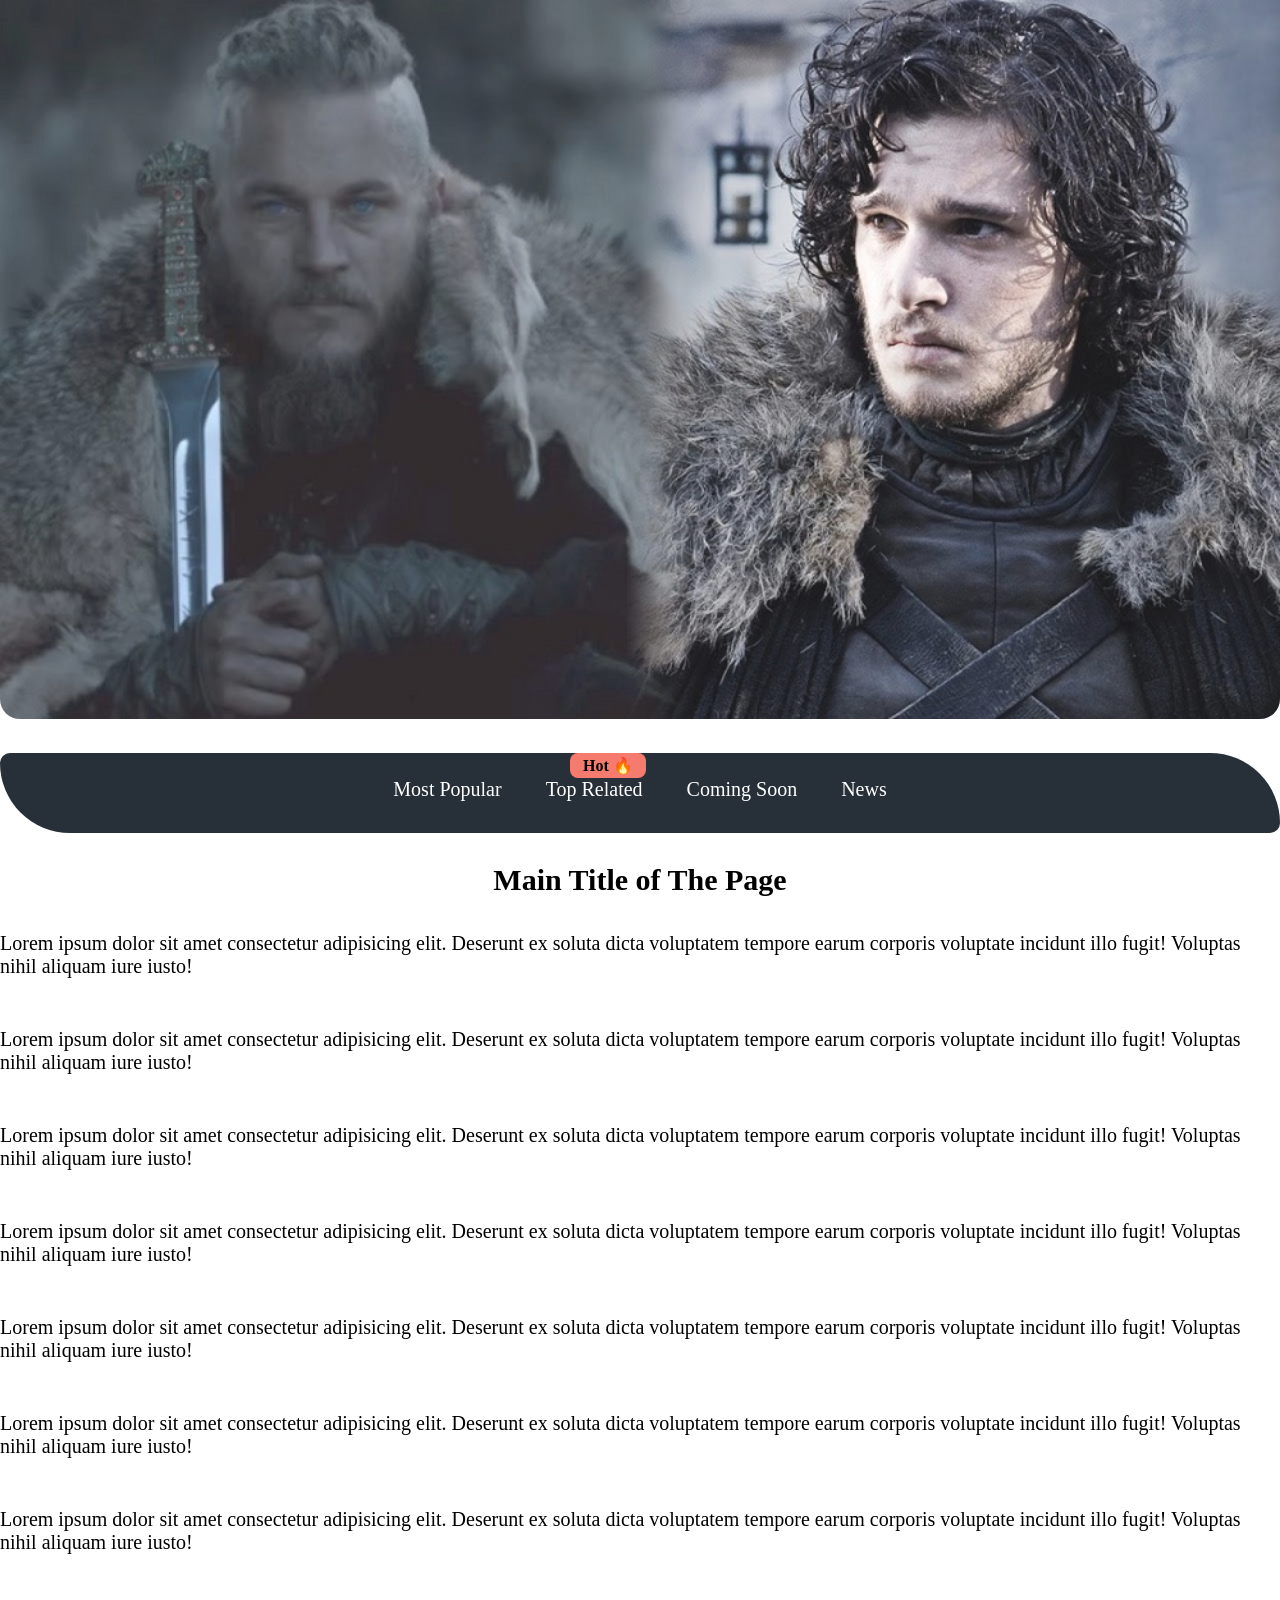
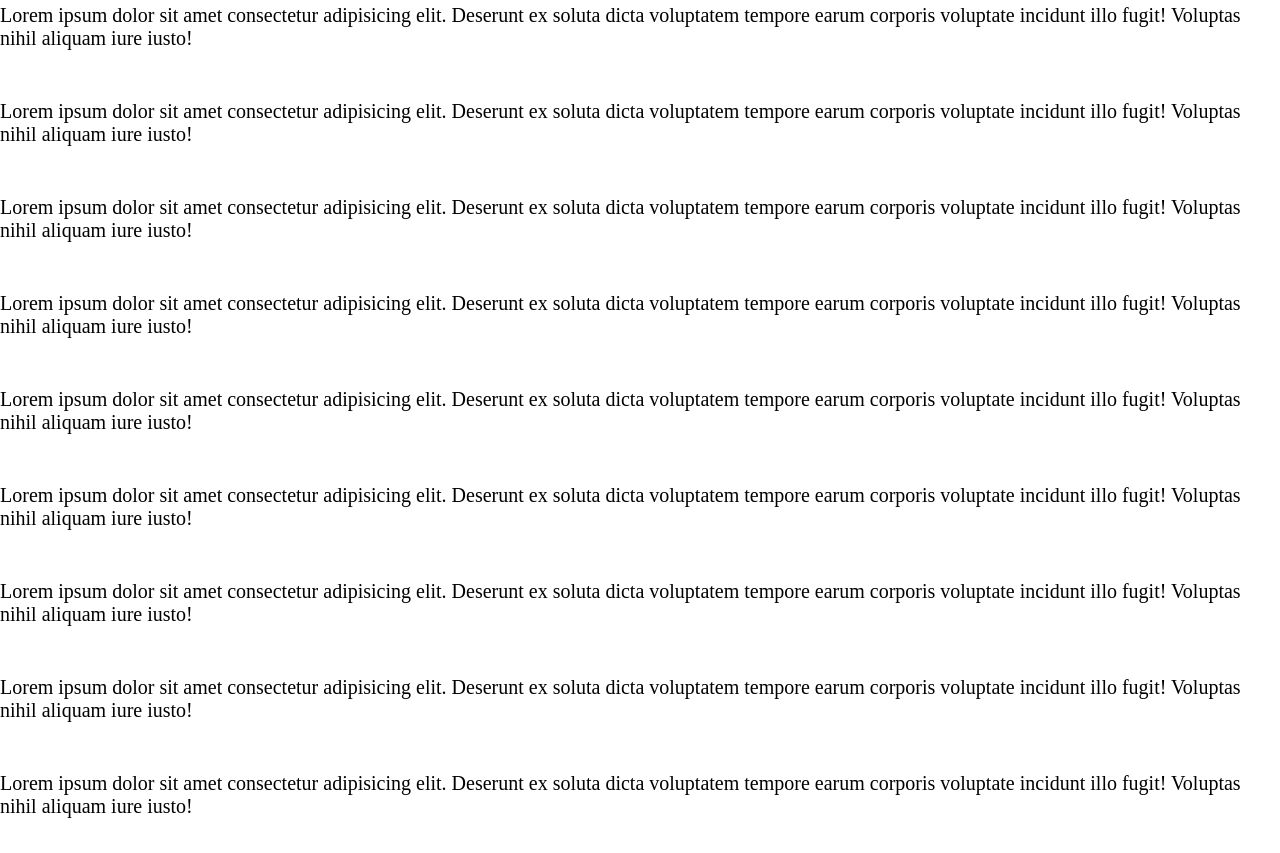
<file: index.html>
<!DOCTYPE html>
<html lang="en">
<head>
    <meta charset="UTF-8">
    <meta name="viewport" content="width=device-width, initial-scale=1.0">
    <title>Document</title>
    <link rel="stylesheet" href="project.css">
</head>
<body>
    <img src="5-best-tv-shows-ever-2017-images.jpg"
     alt="vikings">
     <nav>
        <a href="#">Most Popular</a>
        <b>Hot 🔥</b>
        <a href="#">Top Related</a>
        <a href="#">Coming Soon</a>
        <a href="#">News</a>
     </nav>
     <h1>Main Title of The Page</h1>
     <p>Lorem ipsum dolor sit amet consectetur adipisicing elit. Deserunt ex soluta dicta voluptatem tempore earum corporis voluptate incidunt illo 
     fugit! Voluptas nihil aliquam iure iusto!</p>
     <p>Lorem ipsum dolor sit amet consectetur adipisicing elit. Deserunt ex soluta dicta voluptatem tempore earum corporis voluptate incidunt illo 
     fugit! Voluptas nihil aliquam iure iusto!</p>
     <p>Lorem ipsum dolor sit amet consectetur adipisicing elit. Deserunt ex soluta dicta voluptatem tempore earum corporis voluptate incidunt illo 
     fugit! Voluptas nihil aliquam iure iusto!</p>
     <p>Lorem ipsum dolor sit amet consectetur adipisicing elit. Deserunt ex soluta dicta voluptatem tempore earum corporis voluptate incidunt illo 
     fugit! Voluptas nihil aliquam iure iusto!</p>
     <p>Lorem ipsum dolor sit amet consectetur adipisicing elit. Deserunt ex soluta dicta voluptatem tempore earum corporis voluptate incidunt illo 
     fugit! Voluptas nihil aliquam iure iusto!</p>
     <p>Lorem ipsum dolor sit amet consectetur adipisicing elit. Deserunt ex soluta dicta voluptatem tempore earum corporis voluptate incidunt illo 
     fugit! Voluptas nihil aliquam iure iusto!</p>
     <p>Lorem ipsum dolor sit amet consectetur adipisicing elit. Deserunt ex soluta dicta voluptatem tempore earum corporis voluptate incidunt illo 
     fugit! Voluptas nihil aliquam iure iusto!</p>
     <p>Lorem ipsum dolor sit amet consectetur adipisicing elit. Deserunt ex soluta dicta voluptatem tempore earum corporis voluptate incidunt illo 
     fugit! Voluptas nihil aliquam iure iusto!</p>
     <p>Lorem ipsum dolor sit amet consectetur adipisicing elit. Deserunt ex soluta dicta voluptatem tempore earum corporis voluptate incidunt illo 
     fugit! Voluptas nihil aliquam iure iusto!</p>
     <p>Lorem ipsum dolor sit amet consectetur adipisicing elit. Deserunt ex soluta dicta voluptatem tempore earum corporis voluptate incidunt illo 
     fugit! Voluptas nihil aliquam iure iusto!</p>
     <p>Lorem ipsum dolor sit amet consectetur adipisicing elit. Deserunt ex soluta dicta voluptatem tempore earum corporis voluptate incidunt illo 
     fugit! Voluptas nihil aliquam iure iusto!</p>
     <p>Lorem ipsum dolor sit amet consectetur adipisicing elit. Deserunt ex soluta dicta voluptatem tempore earum corporis voluptate incidunt illo 
     fugit! Voluptas nihil aliquam iure iusto!</p>
     <p>Lorem ipsum dolor sit amet consectetur adipisicing elit. Deserunt ex soluta dicta voluptatem tempore earum corporis voluptate incidunt illo 
     fugit! Voluptas nihil aliquam iure iusto!</p>
     <p>Lorem ipsum dolor sit amet consectetur adipisicing elit. Deserunt ex soluta dicta voluptatem tempore earum corporis voluptate incidunt illo 
     fugit! Voluptas nihil aliquam iure iusto!</p>
     <p>Lorem ipsum dolor sit amet consectetur adipisicing elit. Deserunt ex soluta dicta voluptatem tempore earum corporis voluptate incidunt illo 
     fugit! Voluptas nihil aliquam iure iusto!</p>
     <p>Lorem ipsum dolor sit amet consectetur adipisicing elit. Deserunt ex soluta dicta voluptatem tempore earum corporis voluptate incidunt illo 
     fugit! Voluptas nihil aliquam iure iusto!</p>
</body>
</html>
</file>
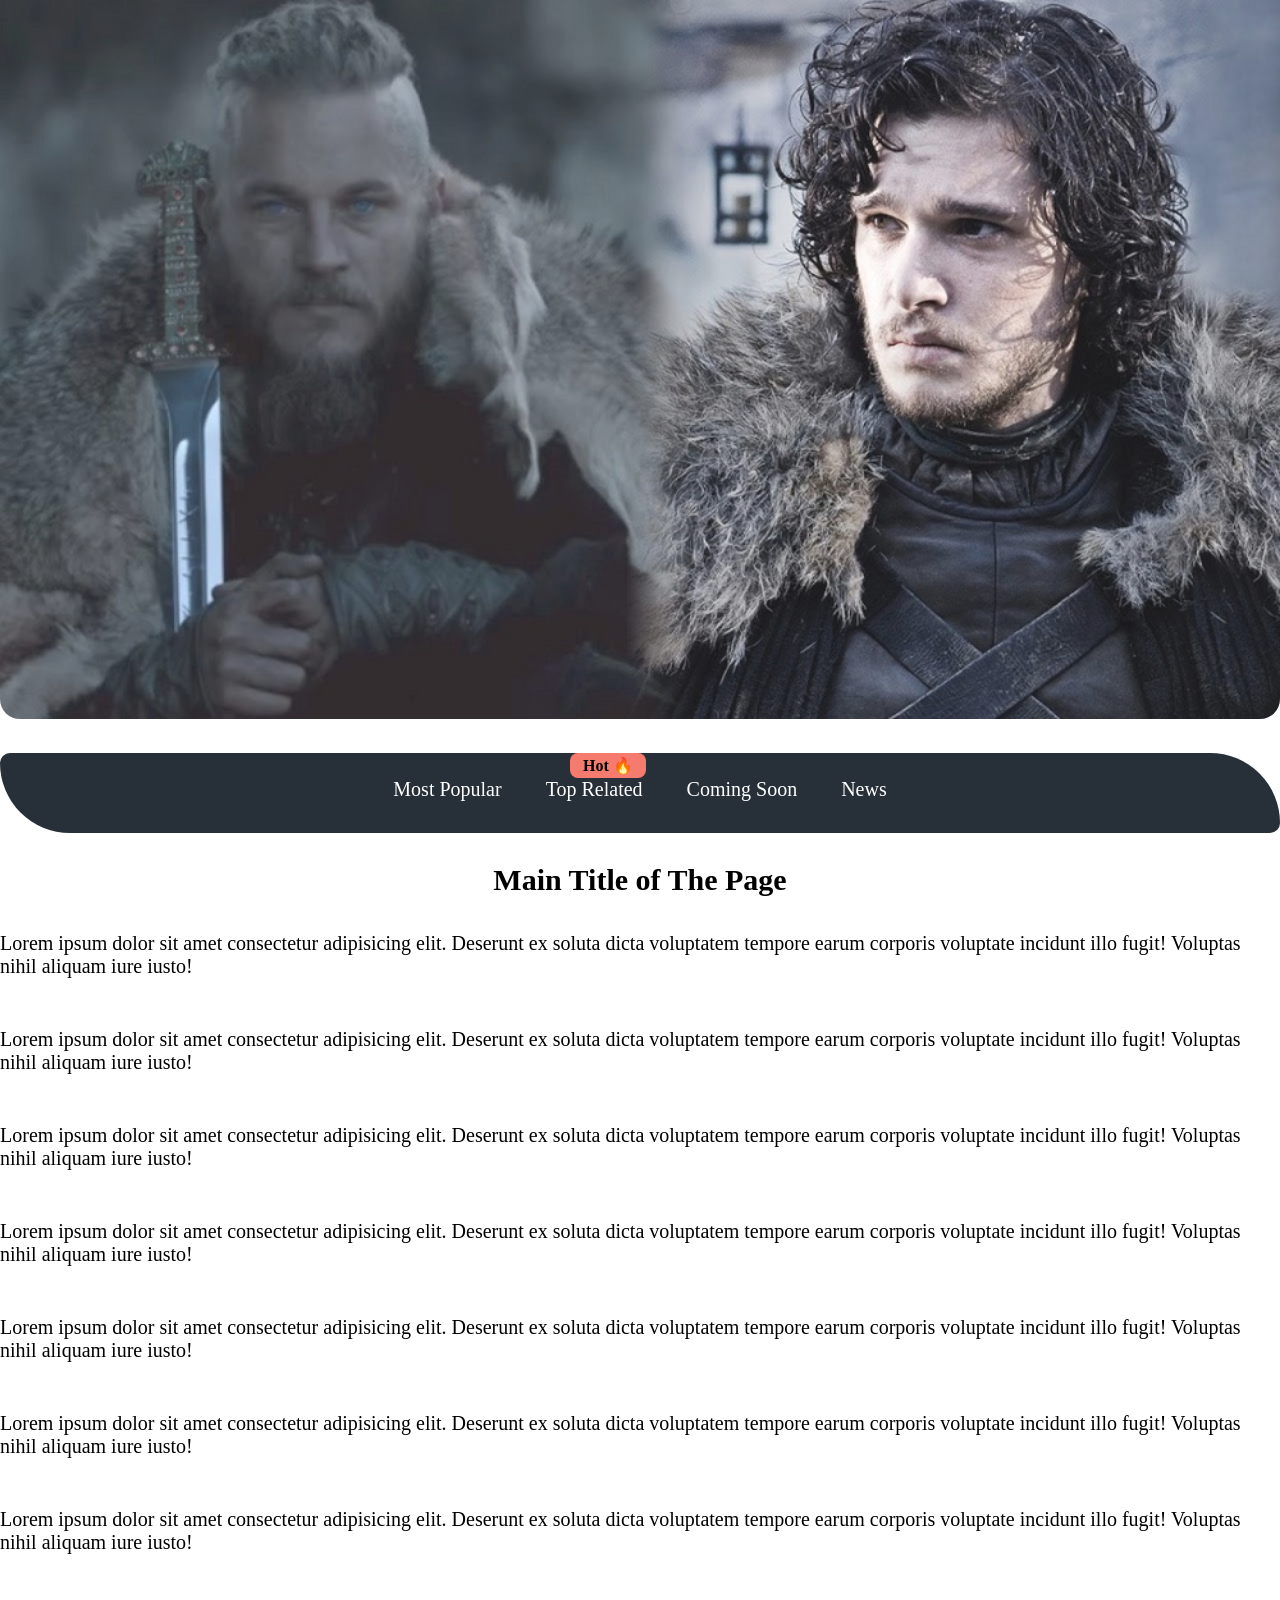
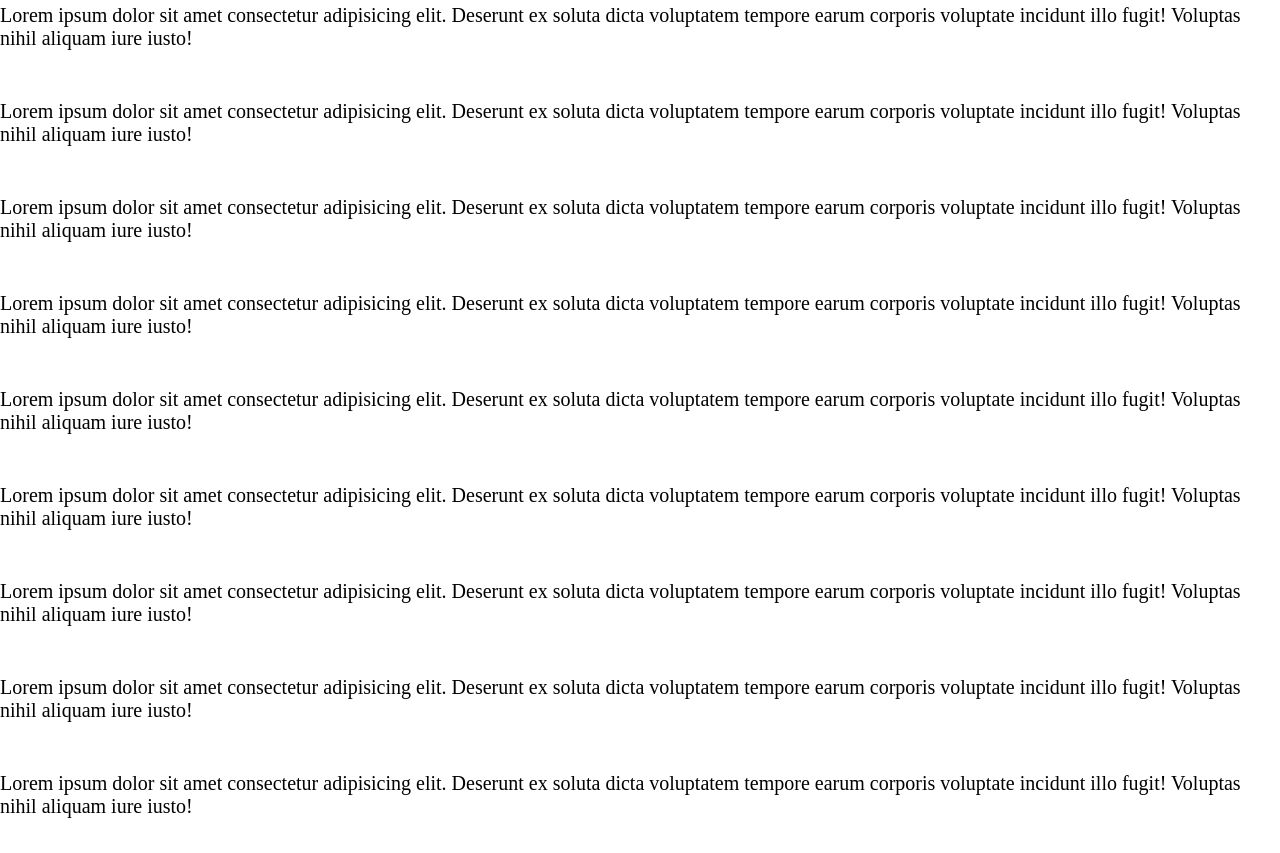
<file: project.html>
<!DOCTYPE html>
<html lang="en">
<head>
    <meta charset="UTF-8">
    <meta name="viewport" content="width=device-width, initial-scale=1.0">
    <title>Document</title>
    <link rel="stylesheet" href="project.css">
</head>
<body>
    <img src="5-best-tv-shows-ever-2017-images.jpg"
     alt="vikings">
     <nav>
        <a href="#">Most Popular</a>
        <b>Hot 🔥</b>
        <a href="#">Top Related</a>
        <a href="#">Coming Soon</a>
        <a href="#">News</a>
     </nav>
     <h1>Main Title of The Page</h1>
     <p>Lorem ipsum dolor sit amet consectetur adipisicing elit. Deserunt ex soluta dicta voluptatem tempore earum corporis voluptate incidunt illo 
     fugit! Voluptas nihil aliquam iure iusto!</p>
     <p>Lorem ipsum dolor sit amet consectetur adipisicing elit. Deserunt ex soluta dicta voluptatem tempore earum corporis voluptate incidunt illo 
     fugit! Voluptas nihil aliquam iure iusto!</p>
     <p>Lorem ipsum dolor sit amet consectetur adipisicing elit. Deserunt ex soluta dicta voluptatem tempore earum corporis voluptate incidunt illo 
     fugit! Voluptas nihil aliquam iure iusto!</p>
     <p>Lorem ipsum dolor sit amet consectetur adipisicing elit. Deserunt ex soluta dicta voluptatem tempore earum corporis voluptate incidunt illo 
     fugit! Voluptas nihil aliquam iure iusto!</p>
     <p>Lorem ipsum dolor sit amet consectetur adipisicing elit. Deserunt ex soluta dicta voluptatem tempore earum corporis voluptate incidunt illo 
     fugit! Voluptas nihil aliquam iure iusto!</p>
     <p>Lorem ipsum dolor sit amet consectetur adipisicing elit. Deserunt ex soluta dicta voluptatem tempore earum corporis voluptate incidunt illo 
     fugit! Voluptas nihil aliquam iure iusto!</p>
     <p>Lorem ipsum dolor sit amet consectetur adipisicing elit. Deserunt ex soluta dicta voluptatem tempore earum corporis voluptate incidunt illo 
     fugit! Voluptas nihil aliquam iure iusto!</p>
     <p>Lorem ipsum dolor sit amet consectetur adipisicing elit. Deserunt ex soluta dicta voluptatem tempore earum corporis voluptate incidunt illo 
     fugit! Voluptas nihil aliquam iure iusto!</p>
     <p>Lorem ipsum dolor sit amet consectetur adipisicing elit. Deserunt ex soluta dicta voluptatem tempore earum corporis voluptate incidunt illo 
     fugit! Voluptas nihil aliquam iure iusto!</p>
     <p>Lorem ipsum dolor sit amet consectetur adipisicing elit. Deserunt ex soluta dicta voluptatem tempore earum corporis voluptate incidunt illo 
     fugit! Voluptas nihil aliquam iure iusto!</p>
     <p>Lorem ipsum dolor sit amet consectetur adipisicing elit. Deserunt ex soluta dicta voluptatem tempore earum corporis voluptate incidunt illo 
     fugit! Voluptas nihil aliquam iure iusto!</p>
     <p>Lorem ipsum dolor sit amet consectetur adipisicing elit. Deserunt ex soluta dicta voluptatem tempore earum corporis voluptate incidunt illo 
     fugit! Voluptas nihil aliquam iure iusto!</p>
     <p>Lorem ipsum dolor sit amet consectetur adipisicing elit. Deserunt ex soluta dicta voluptatem tempore earum corporis voluptate incidunt illo 
     fugit! Voluptas nihil aliquam iure iusto!</p>
     <p>Lorem ipsum dolor sit amet consectetur adipisicing elit. Deserunt ex soluta dicta voluptatem tempore earum corporis voluptate incidunt illo 
     fugit! Voluptas nihil aliquam iure iusto!</p>
     <p>Lorem ipsum dolor sit amet consectetur adipisicing elit. Deserunt ex soluta dicta voluptatem tempore earum corporis voluptate incidunt illo 
     fugit! Voluptas nihil aliquam iure iusto!</p>
     <p>Lorem ipsum dolor sit amet consectetur adipisicing elit. Deserunt ex soluta dicta voluptatem tempore earum corporis voluptate incidunt illo 
     fugit! Voluptas nihil aliquam iure iusto!</p>
</body>
</html>
</file>
<file: project.css>
*{
    margin: 0;
    padding: 0;
}
img{
    width: 100%;
    border-radius:0 0 20px 20px;
    opacity: .9;
}
nav{
    
    background-color: #273038;
    width: 100%;
    height: 80px;
    margin: 30px 0;
    border-radius: 10px 70px 10px  70px;
    text-align: center;
    position: sticky;
    top: 0;
}
a{
    color: white;
    text-decoration: none;
    position: relative;
    top: 25px;
    padding: 0 20px;
    font-size: 20px;
}
b{
    background-color: #F47B6D;
    width: 70px;
    padding: 3px;
    border-radius: 8px;
    display: inline-block;
    position: absolute;
    left: 570px;
}
a:hover{
    background-color: #6E6F6F;
    width: 85px;
    height: 45px;
    display: inline-block;
    border-radius: 0 50px 0 50px;
    transition: all .5s;
}
h1{
    font-size: 30px;
    text-align: center;
    margin-bottom: 15px;
}
p{
    font-size: 20px;
    padding: 15px 0;
    margin: 20px 0;
}
h1:hover, p:hover{
    background-color: #FF97CB;
    border-radius: 15px;
    transition: all 1s;
}
h1:hover{
    padding: 15px 0;
}
p:hover{
    padding: 20px;
}
</file>
